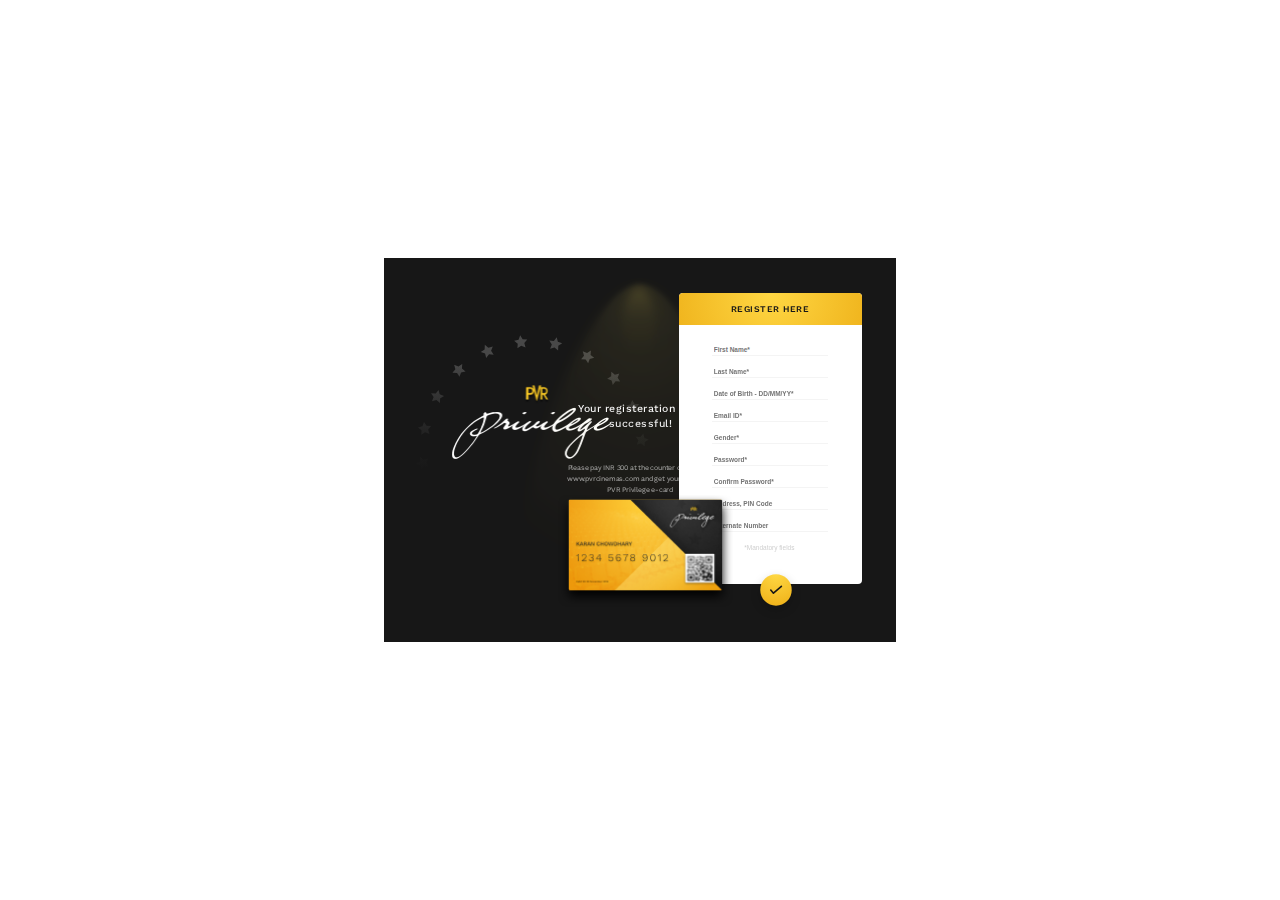
<file: index.html>
<!DOCTYPE html>
<html lang="en">

<head>

    <meta charset="utf-8">
    <meta http-equiv="X-UA-Compatible" content="IE=edge">
    <meta name="viewport" content="width=device-width, initial-scale=1">
    <meta name="description" content="design-mockup">
    <meta name="Gautam Gahlawat" content="">

    <title>Design-Mockup</title>

    <!-- fonts -->
    <link href="https://fonts.googleapis.com/css?family=Work+Sans" rel="stylesheet">

    <!-- Bootstrap Core CSS -->
    <link href="css/bootstrap.min.css" rel="stylesheet">

    <link rel="stylesheet" href="https://cdnjs.cloudflare.com/ajax/libs/animate.css/3.5.2/animate.min.css">

    <!-- Custom CSS -->
    <link rel="stylesheet" href="css/style.css">

    <!-- HTML5 Shim and Respond.js IE8 support of HTML5 elements and media queries -->
    <!-- WARNING: Respond.js doesn't work if you view the page via file:// -->
    <!--[if lt IE 9]>
        <script src="https://oss.maxcdn.com/libs/html5shiv/3.7.0/html5shiv.js"></script>
        <script src="https://oss.maxcdn.com/libs/respond.js/1.4.2/respond.min.js"></script>
    <![endif]-->

</head>

<body>

    <!-- Page Content -->

    <div class="Privilege-kiosk-1">
        <!-- Star-gradient-pvrlogo  -->
        <img src="img/star-2.svg" class="Star-2">
        <img src="img/rectangle-4.svg" class="Rectangle-4-gradiant">
        <img src="img/group-2.png" srcset="img/group-2@2x.png 2x,img/group-2@3x.png 3x" class="pvr-Group-2-pvrlogo">

        <img src="img/img2/group-2.svg" class="Group-2-light">

        <p class="Your-registeration-w">Your registeration was successful!</p>
        <p class="Please-pay-INR-300-a">Please pay INR 300 at the counter or log on to www.pvrcinemas.com and get your exclusive PVR Privilege e-card</p>

        <!-- for trial commented out according to video-->
        <!-- <p class="Lorem-ipsum-dolor-si">Lorem ipsum dolor sit amet, consectetur adipiscing elit, sed do eiusmod tempor incididunt ut labore et dolore magna aliqua. Ut enim ad minim veniam.</p> -->

        <img src="img/img2/group-4.png"srcset="img/img2/group-4@2x.png 2x, img/img2/group-4@3x.png 3x" class="Group-4-card">
        <!-- Form container starts -->
        <div class="form-container">
            <div class="Rectangle-76-mainform front animated fadeInDownBig">
                <div class="Rectangle">
                    <p class="REGISTER-HERE">REGISTER HERE</p>
                </div>
                <form class="text-center">
                    <input type="text" id="fname" name="fname" placeholder="First Name*">
                    <input type="text" id="lname" name="lname" Placeholder="Last Name*">
                    <input type="text" id="fname" name="fname" placeholder="Date of Birth - DD/MM/YY*">
                    <input type="text" id="fname" name="fname" placeholder="Email ID*">
                    <input type="text" id="fname" name="fname" placeholder="Gender*">
                    <input type="text" id="fname" name="fname" placeholder="Password*">
                    <input type="text" id="fname" name="fname" placeholder="Confirm Password*">
                    <input type="text" id="fname" name="fname" placeholder="Address, PIN Code">
                    <input type="text" id="fname" name="fname" placeholder="Alternate Number">
                </form>
                <p class="mandatory-fields">*Mandatory fields</p>
            </div>

            <!-- backface of the card -->
            <div class="back">
            </div>
        </div>
        <!-- form container ends -->

        <img src="img/group-3.svg" class="animated fadeInUpBig Group-3-tick ">

    </div>
    <!-- /.container -->

    <!-- jQuery Version 1.11.1 -->
    <script src="js/jquery.js"></script>

    <!-- Bootstrap Core JavaScript -->
    <script src="js/bootstrap.min.js"></script>

    <script>
        $('.Group-3-tick').on('click', function() {
            $(this).toggleClass('clicked');
        })
    </script>

</body>

</html>
</file>
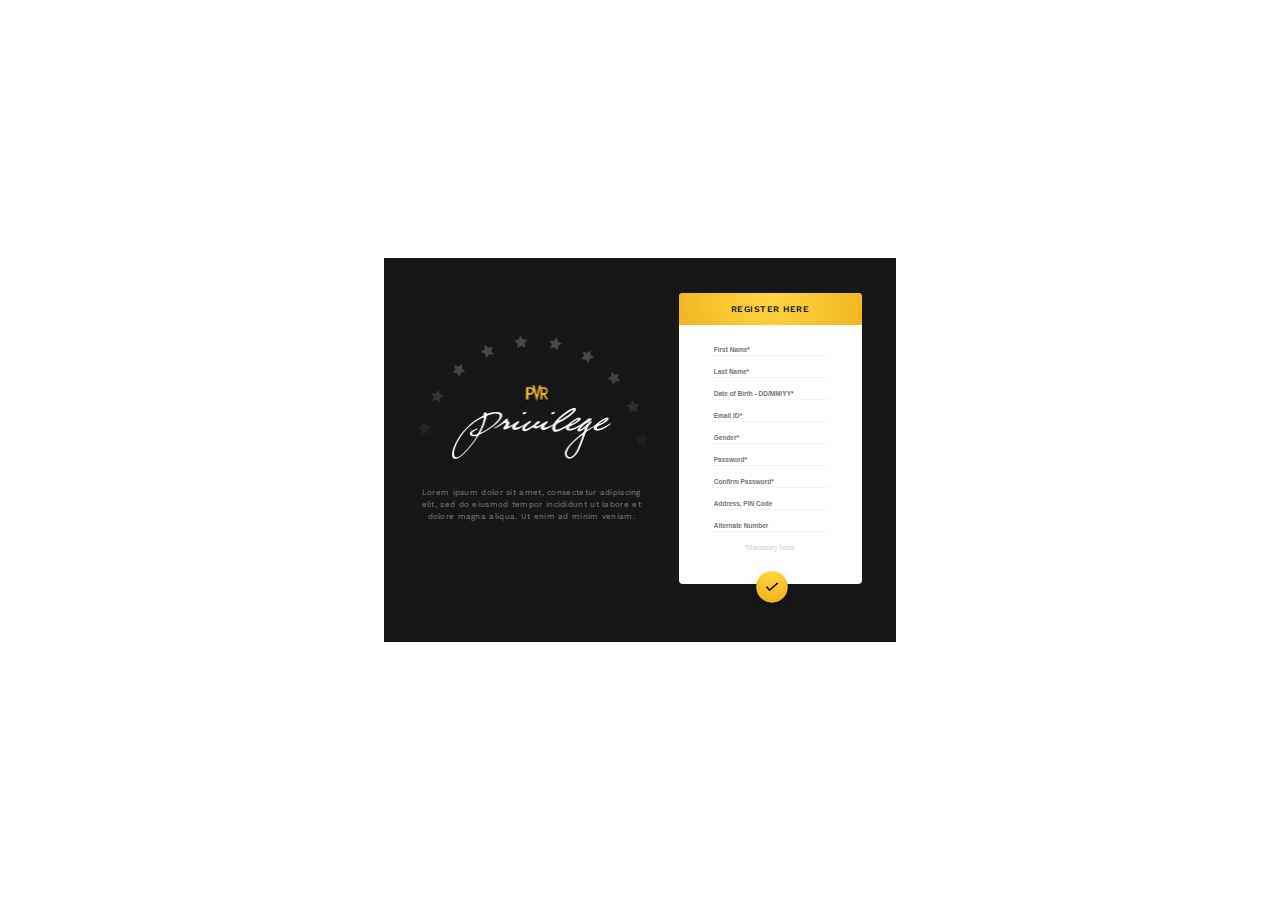
<file: index1.html>
<!DOCTYPE html>
<html lang="en">

<head>

    <meta charset="utf-8">
    <meta http-equiv="X-UA-Compatible" content="IE=edge">
    <meta name="viewport" content="width=device-width, initial-scale=1">
    <meta name="description" content="design-mockup">
    <meta name="Gautam Gahlawat" content="">

    <title>Design-Mockup</title>

    <!-- fonts -->
    <link href="https://fonts.googleapis.com/css?family=Work+Sans" rel="stylesheet">

    <!-- Bootstrap Core CSS -->
    <link href="css/bootstrap.min.css" rel="stylesheet">

    <!-- Custom CSS -->
    <link rel="stylesheet" href="css/style1.css">

    <!-- HTML5 Shim and Respond.js IE8 support of HTML5 elements and media queries -->
    <!-- WARNING: Respond.js doesn't work if you view the page via file:// -->
    <!--[if lt IE 9]>
        <script src="https://oss.maxcdn.com/libs/html5shiv/3.7.0/html5shiv.js"></script>
        <script src="https://oss.maxcdn.com/libs/respond.js/1.4.2/respond.min.js"></script>
    <![endif]-->

</head>

<body>

    <!-- Navigation -->


    <!-- Page Content -->

        <div class="Privilege-kiosk-1">
            <!-- <div class="wrap-pvr-star"> -->
                <img src="img/star-2.svg" class="Star-2">
                <img src="img/rectangle-4.svg" class="Rectangle-4">
                <img src="img/group-2.png" srcset="img/group-2@2x.png 2x,img/group-2@3x.png 3x" class="pvr-Group-2">
                <p class="Lorem-ipsum-dolor-si">Lorem ipsum dolor sit amet, consectetur adipiscing elit, sed do eiusmod tempor incididunt ut labore et dolore magna aliqua. Ut enim ad minim veniam.</p>
                <!-- <img src="img/lorem-ipsum-dolor-si.svg" class="Lorem-ipsum-dolor-si"> -->
            <!-- </div> -->
            <div class="Rectangle-76">
                <div class="Rectangle">
                    <p class="REGISTER-HERE">REGISTER HERE</p>
                </div>
                <form class="text-center">
                    <input type="text" id="fname" name="fname" placeholder="First Name*">
                    <input type="text" id="lname" name="lname" Placeholder="Last Name*">
                    <input type="text" id="fname" name="fname" placeholder="Date of Birth - DD/MM/YY*">
                    <input type="text" id="fname" name="fname" placeholder="Email ID*">
                    <input type="text" id="fname" name="fname" placeholder="Gender*">
                    <input type="text" id="fname" name="fname" placeholder="Password*">
                    <input type="text" id="fname" name="fname" placeholder="Confirm Password*">
                    <input type="text" id="fname" name="fname" placeholder="Address, PIN Code">
                    <input type="text" id="fname" name="fname" placeholder="Alternate Number">
                </form>
                <p class="mandatory-fields">*Mandatory fields</p>
                <img src="img/group-3.svg" class="Group-3">
            </div>
        </div>

    <!-- /.container -->

    <!-- jQuery Version 1.11.1 -->
    <script src="js/jquery.js"></script>

    <!-- Bootstrap Core JavaScript -->
    <script src="js/bootstrap.min.js"></script>

</body>

</html>
</file>
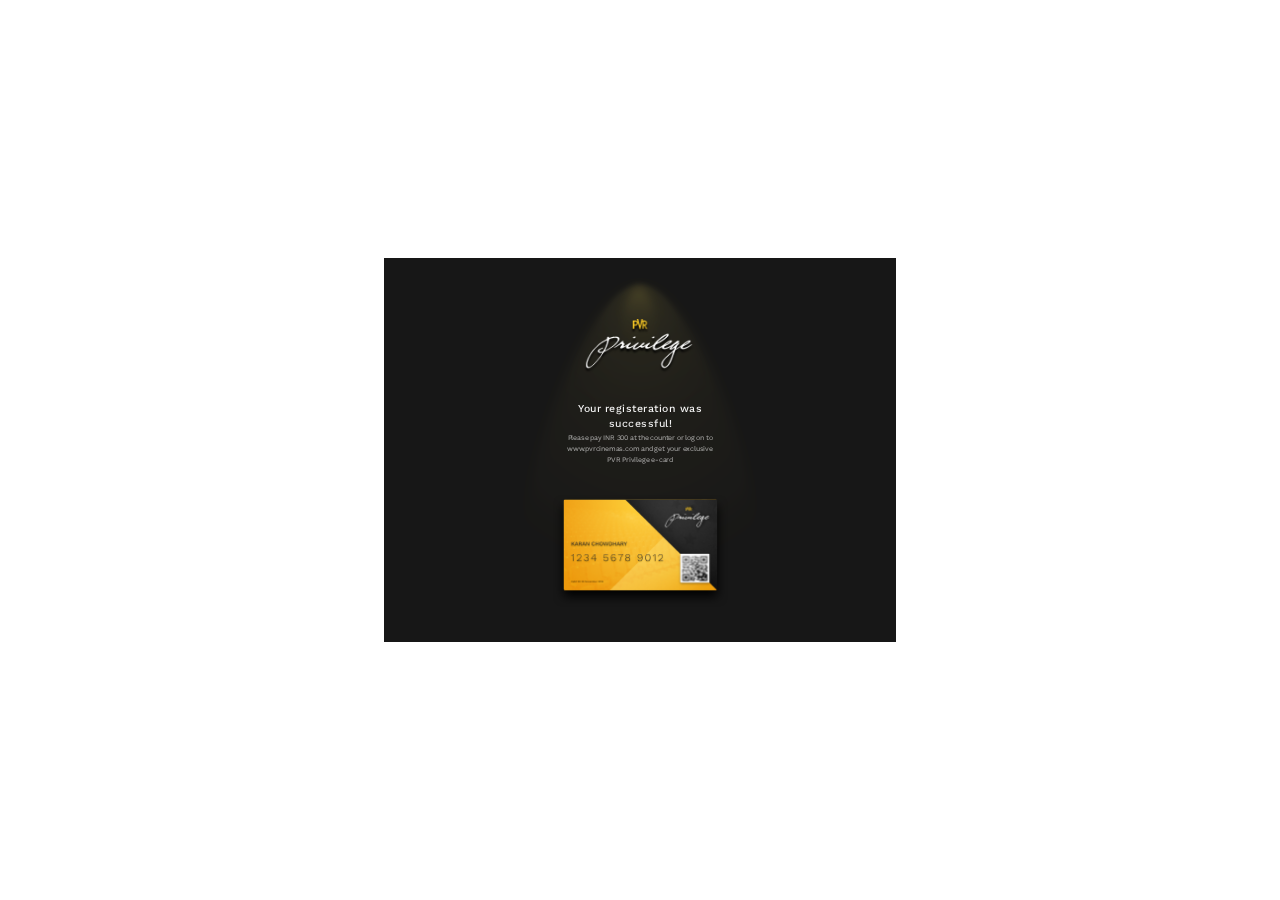
<file: index2.html>
<!DOCTYPE html>
<html lang="en">

<head>

    <meta charset="utf-8">
    <meta http-equiv="X-UA-Compatible" content="IE=edge">
    <meta name="viewport" content="width=device-width, initial-scale=1">
    <meta name="description" content="design-mockup">
    <meta name="Gautam Gahlawat" content="">

    <title>Design-Mockup</title>

    <!-- fonts -->
    <link href="https://fonts.googleapis.com/css?family=Work+Sans" rel="stylesheet">

    <!-- Bootstrap Core CSS -->
    <link href="css/bootstrap.min.css" rel="stylesheet">

    <!-- Custom CSS -->
    <link rel="stylesheet" href="css/style2.css">

    <!-- HTML5 Shim and Respond.js IE8 support of HTML5 elements and media queries -->
    <!-- WARNING: Respond.js doesn't work if you view the page via file:// -->
    <!--[if lt IE 9]>
        <script src="https://oss.maxcdn.com/libs/html5shiv/3.7.0/html5shiv.js"></script>
        <script src="https://oss.maxcdn.com/libs/respond.js/1.4.2/respond.min.js"></script>
    <![endif]-->

</head>

<body>

    <!-- Navigation -->


    <!-- Page Content -->

        <div class="Privilege-kiosk-1 text-center">
            <!-- <div class="wrap-pvr-star"> -->
            <img src="img/img2/group-2.svg" class="Group-2-light">
            <!-- <img src="img/img2/group-4.jpg" srcset="img/img2.group-4@2x.jpg 2x, img/img2/group-4@3x.jpg 3x" class="Group-4"> -->
            <img src="img/img2/group-3-copy-2.png" srcset="img/img2/group-3-copy-2@2x.png 2x, img/img2/group-3-copy-2@3x.png 3x" class="Group-3-Copy-2">
            <p class="Your-registeration-w">Your registeration was successful!</p>
            <p class="Please-pay-INR-300-a">Please pay INR 300 at the counter or log on to www.pvrcinemas.com and get your exclusive PVR Privilege e-card</p>
            <img src="img/img2/group-4.png"srcset="img/img2/group-4@2x.png 2x, img/img2/group-4@3x.png 3x" class="Group-4-card">
        </div>

    <!-- /.container -->

    <!-- jQuery Version 1.11.1 -->
    <script src="js/jquery.js"></script>

    <!-- Bootstrap Core JavaScript -->
    <script src="js/bootstrap.min.js"></script>

</body>

</html>
</file>
<file: css/style.css>
* {
    box-sizing: border-box;
}

body {
    background: #FFFFFF;
    display: flex;
    height: 100vh;
    justify-content: center;
    align-items: center;
    overflow: hidden;
}

/*@font-face {
    font-family: "WorkSans";
    src: url(https://fonts.googleapis.com/css?family=Work+Sans);
}*/

.Privilege-kiosk-1 {
    /*margin: 0 auto;*/
  width: 512px;
  height: 384px;
  background-color: #171717;
  position: relative;

  prespective: 700px;
}

/*---------------------------Flickering light-------------------------------*/
.Group-2-light {
  width: 293.5px;
  height: 333px;
  object-fit: contain;
  opacity: 0.7;
  position: absolute;
  top: 13px;
  left: 109px;

  animation: flicker 10s linear 3s 1;
  animation-fill-mode: both;
}

@keyframes flicker {
  0% {
    opacity: 0; visibility: hidden;
  }
  6% {
    opacity: 1;
  }
  11% {
    opacity: .4;
  }
  11.25% {
    opacity: .6;
  }
  11.5% {
    opacity: .4;
  }
  18% {
    opacity: 1;
  }
  18.5% {
    opacity: .9;
  }
  22% {
    opacity: 1;
  }
  38.5% {
    opacity: 1;
  }
  39% {
    opacity: .8;
  }
  42% {
    opacity: 1;
  }
  60% {
    opacity: 1;
  }
  60.5% {
    opacity: .4;
  }
  62% {
    opacity: 0.2;
  }
  63% {
    opacity: .2;
  }
  63.25% {
    opacity: 0;
  }
  65% {
    opacity: 1;
  }
  73% {
    opacity: 1;
  }
  75% {
    opacity: .8;
  }
  79% {
    opacity: 1;
  }
  100% {
    opacity: 1 visibility: visible;
  }
}
/*------------------------------------------------*/

/*------------------------------------PVR logo up--------------------------*/
img.pvr-Group-2-pvrlogo {
  width: 159px;
  height: 74.5px;
  object-fit: contain;
  position: absolute;
  top: 127px;
  left: 68px;
  /*box-shadow: 0 6px 10.5px 0 #000000;*/
  animation: pvr-up 500ms 2.5s forwards;
}

@keyframes pvr-up{
  0%{transform: translate(0,0);}
  100%{transform: translate(105px, -80px) scaleY(0.65) scaleX(0.65);}
}
/*------------------------------------------*/

img.Star-2 {
  width: 233.5px;
  height: 233.5px;
  object-fit: contain;
  transform: rotate(141deg);
  /*background-color: #484848;*/
  position: absolute;
  left: 31.5px;
  top: 77px;

  animation: disappear-star-gradient 100ms 2.5s forwards;
}

img.Rectangle-4-gradiant {
  width: 252px;
  height: 213px;
  object-fit: contain;
  background-image: linear-gradient(to bottom, rgba(23, 23, 23, 0), #171717);
  position: absolute;
  top:105px;
  left: 21.5px;

  animation: disappear-star-gradient 400ms 2.5s forwards;
}

@keyframes disappear-star-gradient{
  0%{opacity: 1;}
  100%{opacity: 0; visibility: hidden;}
}

/*----------------------------------Registration Sucessfull acknowledgement-----------------------------*/
p.Please-pay-INR-300-a {
  width: 155px;
  height: 33px;
  opacity: 0.6;
  font-family: 'Work Sans';
  font-size: 7px;
  line-height: 1.57;
  letter-spacing: -0.2px;
  text-align: center;
  color: #ffffff;
  margin: 0;
  position: relative;
  top: 175px;
  left: 178.5px;

  animation: move-up 0.5s ease-in-out 1 3.5s forwards;
  animation-fill-mode: both;
}

p.Your-registeration-w {
  width: 143.5px;
  height: 30px;
  background-image: linear-gradient(to bottom, #ffffff, #ebebeb 98%);
  font-family: 'Work Sans';
  font-size: 10.5px;
  font-weight: 500;
  line-height: 1.43;
  letter-spacing: 0.5px;
  text-align: center;
  -webkit-background-clip: text;
  background-clip: text;
  -webkit-text-fill-color: transparent;
  margin: 0;
  position: relative;
  top: 142.5px;
  left: 184.5px;

  animation: move-up 0.5s ease-in-out 1 3.5s forwards;
  animation-fill-mode: both;
}

@keyframes move-up{
  from {top:170px; opacity: 0; visibility: hidden;}
  to {top:145px; opacity: 1; visibility: visible;}
}
/*------------------------------------------------------------*/

p.Lorem-ipsum-dolor-si {
  width: 227.5px;
  height: 36px;
  object-fit: contain;
  opacity: 0.4;
  font-family: 'Work Sans';
  font-size: 8px;
  line-height: 1.5;
  letter-spacing: 0.3px;
  text-align: center;
  color: #ffffff;
  margin: 0;
  position: absolute;
  top: 228.5px;
  left: 33.5px;

  animation: disappear-star-gradient 200ms 2.5s forwards;
}
/*-----------------------------------Card holder's card appears---------------------------------*/
img.Group-4-card {
  width: 175px;
  height: auto;
  object-fit: contain;
  /*box-shadow: 0 6px 10.5px 0 #000000;*/
  position: absolute;
  top: 236.5px;
  left:174px;
  z-index: 200;

  animation: card-appears 0.5s ease-out 1 3.4s forwards;
  animation-fill-mode: both;
}

@keyframes card-appears{
  0%{opacity: 0; visibility: hidden;}
  /*95%{opacity: 0.5;}
  99%{opacity: 0.8;}*/
  100%{opacity: 1; visibility: visible;}
}
/*----------------------*/

/*-------------------------------------------Main Form wrapper--------------------------------------*/
div.Rectangle-76-mainform.front {
  width: 183px;
  height: 291px;
  border-radius: 4px;
  background-color: #ffffff;
  /*margin: 34.5px 34.5px 58.5px 294.5px;*/
  padding: 0;
  /*position: absolute;*/
  top: 34.5px;
  right: 34.5px;
  bottom: 58.5px;
  left: 294.5px;

  transform-style: preserve-3d;
  transform-origin: center;
  -webkit-transform-origin: center;
/*  transition: all 0.5s linear 0s;
  -webkit-transition: all 0.5s linear 0s;*/

  /*backface-visibility: hidden;*/
  /*animation: card 0.8s ease-out 1  2s forwards;
  animation-fill-mode: both;*/
}

@keyframes card{
  0%{transform: rotateX(0deg);}

  100%{transform: translateX(-124.4px) translateY(107px) rotateZ(90deg) rotateX(-360deg) rotateY(120deg) scaleY(0.52) scaleX(1); /*opacity: 0; /*visibility: hidden;*/}
}
/*----------------------------------------------------------*/

/*------------------------Form flip front and back-------------------------------*/
div.form-container {
  width:100%;
  height: 100%;

  position: absolute;
  width: 183px;
  height: 291px;
  border-radius: 4px;
  top: 34.5px;
  right: 34.5px;
  bottom: 58.5px;
  left: 294.5px;
  transform-style: preserve-3d;

  animation: card 0.8s ease-out 1  2.5s forwards;
  animation-fill-mode: both;
}

.back, .front {
  backface-visibility: hidden;
}

.front {
  z-index: 100;
  transform: rotateY(0deg);
}

.back {
  width: 183px;
  height: 291px;
  border-radius: 4px;
  color: grey;
  text-align: center;
  background-color: white;
  padding: 0;
  position: absolute;
  top: 1px;
  right: 34.5px;
  bottom: 58.5px;
  left: 0;
  transform: rotateY(180deg);
}


div.Rectangle {
  width: 183px;
  height: 32px;
  border-radius: 4px 4px 0 0;
  background-image: radial-gradient(circle at 50% 0, #ffd743, #f0b51e);
  position: relative;
}

p.REGISTER-HERE {
  width: 85px;
  height: 12px;
  font-family: 'Work Sans';
  font-size: 62.5%;
  font-weight: 600;
  letter-spacing: 0.5px;
  text-align: center;
  color: #171717;
  margin: 0;
  position: absolute;

  margin: 10px 49px;
}

form{
  padding-top: 10px;
}

input[type=text] {
    /*width: 100%;*/
     width: 116.5px;
    padding-top: 10px;
    margin: 0;

    -webkit-transition: 0.5s;
    transition: 0.5s;
    border: none;
    border-bottom: 1.5px solid #f4f4f4;
    /*border-radius: 1px;*/
    font-size: 6.5px;
    font-weight: 600;
    color: #acacac;
}

input:focus {
  border: none;
  outline: none;
  border-bottom: 1.5px solid #f4f4f4;
}

p.mandatory-fields {
  width: 51.5px;
  height: 8px;
  font-family: .SFNSDisplay;
  font-size: 6.5px;
  font-weight: 500;
  color: #d0d0d0;
  margin: 10px auto;
}

/*------------------------------Tick submit button--------------------*/
img.Group-3-tick {
  width: 50px;
  height: auto;
  /*object-fit: contain;*/
  position: absolute;
  top: 310.5px;
  left: 366.5px;
  bottom: -32px;

/*  transition: transform 300ms linear,
              opacity 150ms linear 250ms;*/

  animation: tick-down-up 2.8s ease-in-out;
  /*animation: tick-down 1s ease-in-out 1s;*/
  animation-fill-mode: both;
}

/*img.Group-3-tick.clicked {
  transform: translate(0px, 100px);
  opacity: 0;
}*/

@keyframes tick-down-up {
    0% {transform: translateY(500px);}
    40%{transform: translateY(0);}
    65%{transform: translateY(0);}
    100%{transform: translateY(500px);}

  }

/*-----------------------------------------*/
</file>
<file: css/style1.css>
* {
    box-sizing: border-box;
}

body {
    background: #FFFFFF;
    display: flex;
    height: 100vh;
    justify-content: center;
    align-items: center;
}

/*@font-face {
    font-family: "WorkSans";
    src: url(https://fonts.googleapis.com/css?family=Work+Sans);
}*/

.Privilege-kiosk-1 {
    /*margin: 0 auto;*/
  width: 512px;
  height: 384px;
  background-color: #171717;
  position: relative;
}

img.Star-2 {
  width: 233.5px;
  height: 233.5px;
  object-fit: contain;
  transform: rotate(141deg);
  /*background-color: #484848;*/
  position: absolute;
  left: 31.5px;
  top: 77px;
}

img.pvr-Group-2 {
  width: 159px;
  height: 74.5px;
  object-fit: contain;
  position: absolute;
  top: 127px;
  left: 68px;
}

img.Rectangle-4 {
  width: 252px;
  height: 213px;
  object-fit: contain;
  background-image: linear-gradient(to bottom, rgba(23, 23, 23, 0), #171717);
  position: absolute;
  top:105px;
  left: 21.5px;
}

p.Lorem-ipsum-dolor-si {
  width: 227.5px;
  height: 36px;
  object-fit: contain;
  opacity: 0.4;
  font-family: 'Work Sans';
  font-size: 8px;
  line-height: 1.5;
  letter-spacing: 0.3px;
  text-align: center;
  color: #ffffff;
  margin: 0;
  position: absolute;
  top: 228.5px;
  left: 33.5px;

}

.Rectangle-76 {
  width: 183px;
  height: 291px;
  border-radius: 4px;
  background-color: #ffffff;

  /*margin: 34.5px 34.5px 58.5px 294.5px;*/
  padding: 0;
  position: relative;
  top: 34.5px;
  right: 34.5px;
  bottom: 58.5px;
  left: 294.5px;
}

div.Rectangle {
  width: 183px;
  height: 32px;
  border-radius: 4px 4px 0 0;
  background-image: radial-gradient(circle at 50% 0, #ffd743, #f0b51e);
  position: relative;
  /*top: -5px;*/
}

p.REGISTER-HERE {
  width: 85px;
  height: 12px;
  font-family: 'Work Sans';
  font-size: 62.5%;
  font-weight: 600;
  letter-spacing: 0.5px;
  text-align: center;
  color: #171717;
  /*padding: 20px;*/
  margin: 0;
  position: absolute;
  /*background-color: lightgreen;*/
 /* top: 10px;
  right: 49px;
  bottom: 10px;
  left: 49px;*/

  margin: 10px 49px;
}

form{
  padding-top: 10px;
}

input[type=text] {
    /*width: 100%;*/
     width: 116.5px;
    padding-top: 10px;
    margin: 0;

    -webkit-transition: 0.5s;
    transition: 0.5s;
    border: none;
    border-bottom: 1.5px solid #f4f4f4;
    /*border-radius: 1px;*/
    font-size: 6.5px;
    font-weight: 600;
    color: #acacac;
}

input:focus {
  border: none;
  outline: none;
  border-bottom: 1.5px solid #f4f4f4;
  /*border-radius: 1px;*/

}

p.mandatory-fields {
  width: 51.5px;
  height: 8px;
  font-family: .SFNSDisplay;
  font-size: 6.5px;
  font-weight: 500;
  color: #d0d0d0;
  margin: 10px auto;
}

img.Group-3 {
  width: 50px;
  height: auto;
  /*object-fit: contain;*/
  position: absolute;
  left: 68px;
  bottom: -32px;
}
</file>
<file: css/style2.css>
* {
    box-sizing: border-box;
}

body {
    background: #FFFFFF;
    display: flex;
    height: 100vh;
    justify-content: center;
    align-items: center;
}

/*@font-face {
    font-family: "WorkSans";
    src: url(https://fonts.googleapis.com/css?family=Work+Sans);
}*/

.Privilege-kiosk-1 {
    /*margin: 0 auto;*/
  width: 512px;
  height: 384px;
  background-color: #171717;
  position: relative;
}

.Group-2-light {
  width: 293.5px;
  height: 333px;
  object-fit: contain;
  opacity: 0.7;
  position: absolute;
  top: 13px;
  left: 109px;
}

.Group-4-card {
  width: 175px;
  height: auto;
  object-fit: contain;
  /*box-shadow: 0 6px 10.5px 0 #000000;*/
  position: relative;
  top: 236.5px;
  /*left:178.5px;*/
}

.Please-pay-INR-300-a {
  width: 155px;
  height: 33px;
  opacity: 0.6;
  font-family: 'Work Sans';
  font-size: 7px;
  line-height: 1.57;
  letter-spacing: -0.2px;
  text-align: center;
  color: #ffffff;
  margin: 0;
  position: absolute;
  top: 175px;
  left: 178.5px;
}

.Your-registeration-w {
  width: 143.5px;
  height: 30px;
  background-image: linear-gradient(to bottom, #ffffff, #ebebeb 98%);
  font-family: 'Work Sans';
  font-size: 10.5px;
  font-weight: 500;
  line-height: 1.43;
  letter-spacing: 0.5px;
  text-align: center;
  -webkit-background-clip: text;
  background-clip: text;
  -webkit-text-fill-color: transparent;
  margin: 0;
  position: absolute;
  top: 142.5px;
  left: 184.5px;
}

.Your-registeration-w .text-style-1 {
  -webkit-background-clip: text;
  background-clip: text;
  -webkit-text-fill-color: transparent;
  background-image: linear-gradient(to bottom, #ffffff, #ebebeb 98%);
}

.Group-3-Copy-2 {
  width: 118px;
  height: 54.5px;
  object-fit: contain;
  position: absolute;
  top: 60.5px;
  left: 196px;
}
</file>
